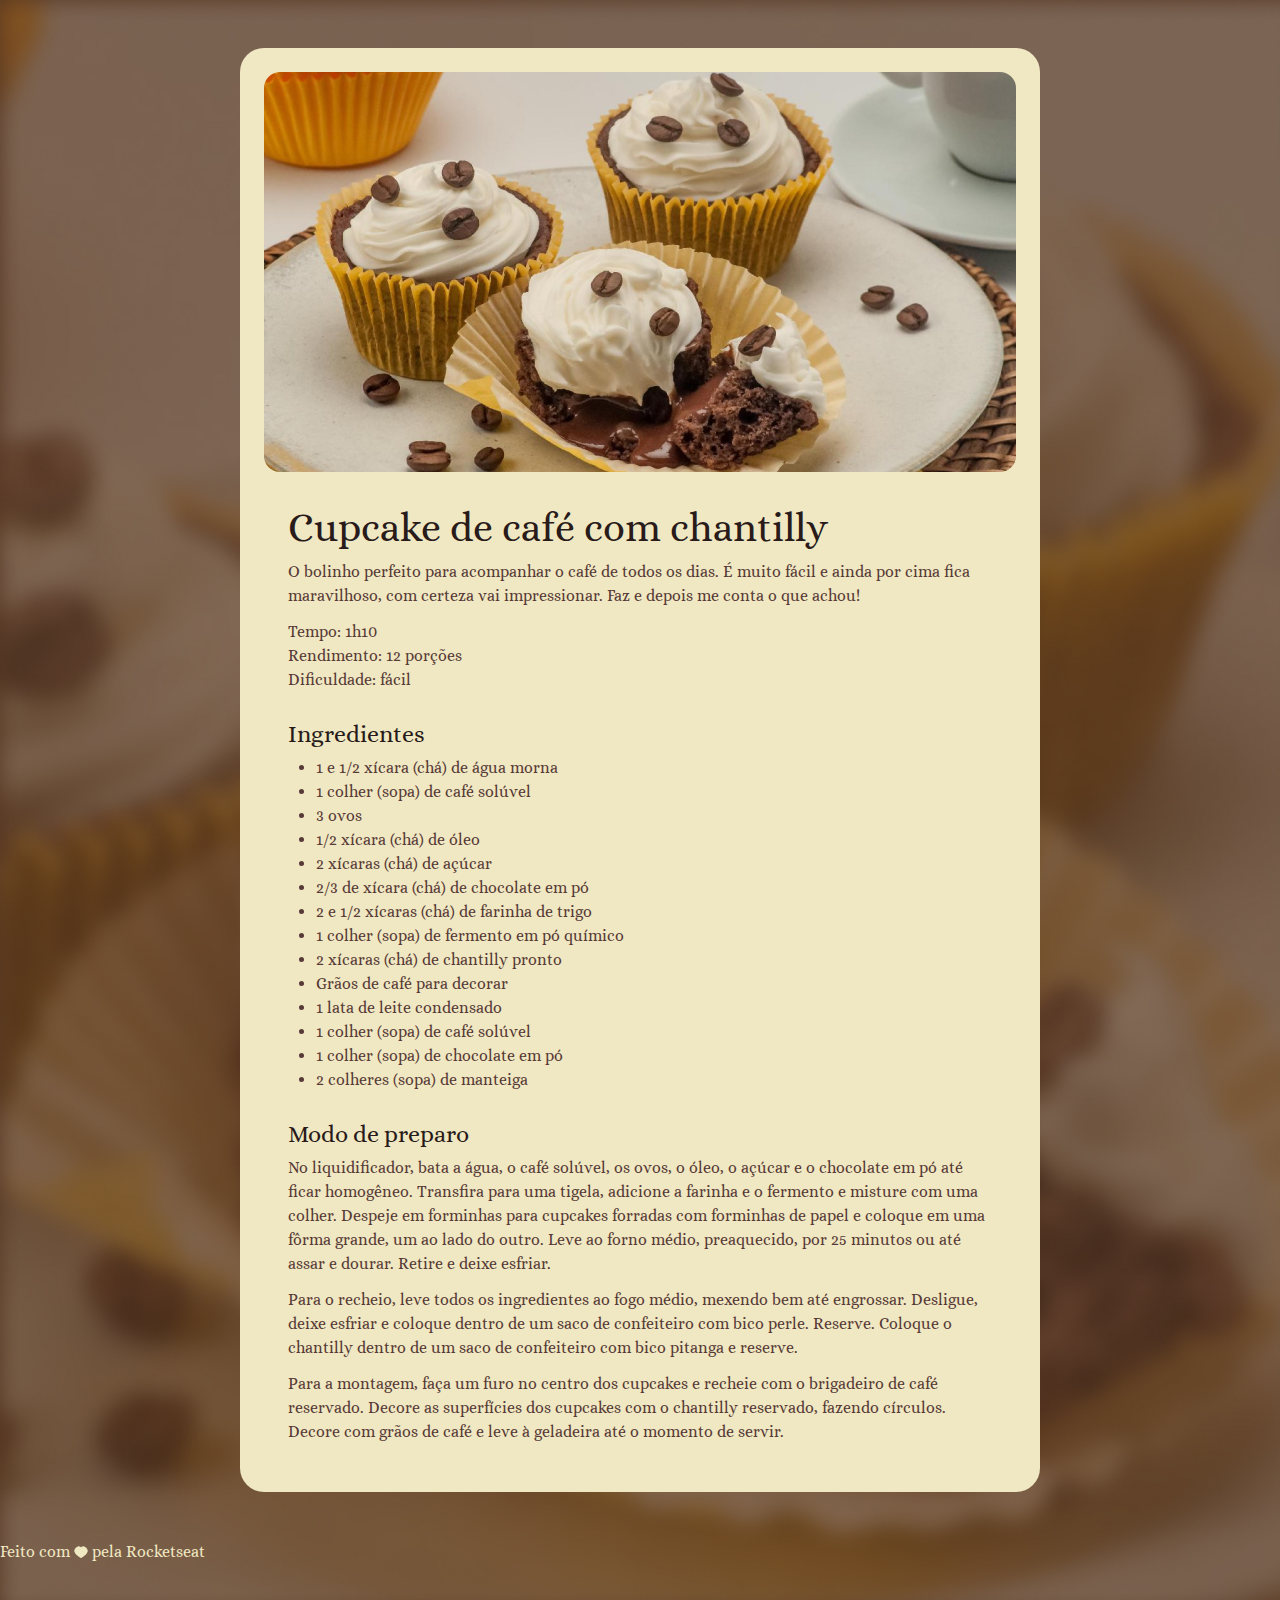
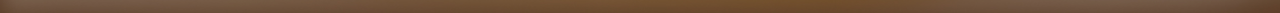
<file: index.html>
<!DOCTYPE html>
<html lang="en">

<head>
    <meta charset="UTF-8">
    <meta name="viewport" content="width=device-width, initial-scale=1.0">

    <link rel="preconnect" href="https://fonts.googleapis.com">
    <link rel="preconnect" href="https://fonts.gstatic.com" crossorigin>
    <link href="https://fonts.googleapis.com/css2?family=Alice&family=Roboto:wght@400;700&display=swap"
        rel="stylesheet">
    <title>Página de Receita</title>

    <link rel="stylesheet" href="style.css">
</head>

<body>
    <div id="page">
        <img src="assets/main-image.jpg" alt="Imagem de um cupcake com graos de cafe e um chantilly">
        <main>
            <section id="about">
                <h1>Cupcake de café com chantilly</h1>
                <p>
                    O bolinho perfeito para acompanhar o café de todos os dias. É muito fácil e ainda por cima fica
                    maravilhoso, com certeza vai impressionar. Faz e depois me conta o que achou!
                </p>
                <div class="information">
                    <p>Tempo: 1h10 </p>
                    <p>Rendimento: 12 porções</p>
                    <p>Dificuldade: fácil</p>
                </div>
            </section>
            <section id="ingredients">
                <h2>Ingredientes</h2>
                <ul>
                    <li>1 e 1/2 xícara (chá) de água morna</li>
                    <li>1 colher (sopa) de café solúvel</li>
                    <li>3 ovos</li>
                    <li>1/2 xícara (chá) de óleo</li>
                    <li>2 xícaras (chá) de açúcar</li>
                    <li>2/3 de xícara (chá) de chocolate em pó</li>
                    <li>2 e 1/2 xícaras (chá) de farinha de trigo</li>
                    <li>1 colher (sopa) de fermento em pó químico</li>
                    <li>2 xícaras (chá) de chantilly pronto</li>
                    <li>Grãos de café para decorar</li>
                    <li>1 lata de leite condensado</li>
                    <li>1 colher (sopa) de café solúvel</li>
                    <li>1 colher (sopa) de chocolate em pó</li>
                    <li>2 colheres (sopa) de manteiga</li>
                </ul>
            </section>
            <section id="preparation">
                <h2>Modo de preparo</h2>
                <p>
                    No liquidificador, bata a água, o café solúvel, os ovos, o óleo, o açúcar e o chocolate em pó até
                    ficar homogêneo. Transfira para uma tigela, adicione a farinha e o fermento e misture com uma
                    colher. Despeje em forminhas para cupcakes forradas com forminhas de papel e coloque em uma fôrma
                    grande, um ao lado do outro. Leve ao forno médio, preaquecido, por 25 minutos ou até assar e dourar.
                    Retire e deixe esfriar.
                </p>
                <p>
                    Para o recheio, leve todos os ingredientes ao fogo médio, mexendo bem até engrossar. Desligue, deixe
                    esfriar e coloque dentro de um saco de confeiteiro com bico perle. Reserve. Coloque o chantilly
                    dentro de um saco de confeiteiro com bico pitanga e reserve.
                </p>
                <p>
                    Para a montagem, faça um furo no centro dos cupcakes e recheie com o brigadeiro de café reservado.
                    Decore as superfícies dos cupcakes com o chantilly reservado, fazendo círculos. Decore com grãos de
                    café e leve à geladeira até o momento de servir.
                </p>
            </section>
        </main>
    </div>
    <footer>
        <p>Feito com <span><img src="assets/heart.svg" alt="coracao"></span> pela Rocketseat</p>
    </footer>
</body>

</html>
</file>
<file: style.css>
:root {
    font-family: "Alice", serif;
    font-weight: 400;

    --background-color: #573824;
    --surface-color: #F0E8C2;

    --text-color-primary: #291B1A;
    --text-color-secondary: #573A37;
    --text-color-on-bg: #F0E8C2;
}

* {
    margin: 0;
    padding: 0;
    box-sizing: border-box;
}

body {
    background-image: url("assets/bg.jpg");
    background-size: cover;
}

main {
    padding: 24px;
}

section+section {
    margin-top: 24px;
}

img {
    border-radius: 16px;
}

.information {
    margin-top: 12px;
}

h1 {
    font-size: 2.5rem;
    line-height: 140%;
}

h2 {
    font-size: 1.5rem;
    line-height: 150%;
}

h1,
h2 {
    color: var(--text-color-primary);
    margin-bottom: 4px;
    font-weight: 400;
}

p {
    font-size: 1rem;
    font-weight: 400;
    color: var(--text-color-secondary);
    line-height: 150%;
}

ul {
    color: var(--text-color-secondary);
    margin-left: 28px;
    line-height: 150%;
}

#page {
    background-color: var(--surface-color);
    width: 800px;
    padding: 24px;
    border-radius: 24px;
    margin: 48px auto;
}

#preparation p+p {
    margin-top: 12px;
}

footer {
    margin-bottom: 48px;
}

footer p {
    color: var(--text-color-on-bg);
}

footer span {
    vertical-align: middle;
}
</file>
